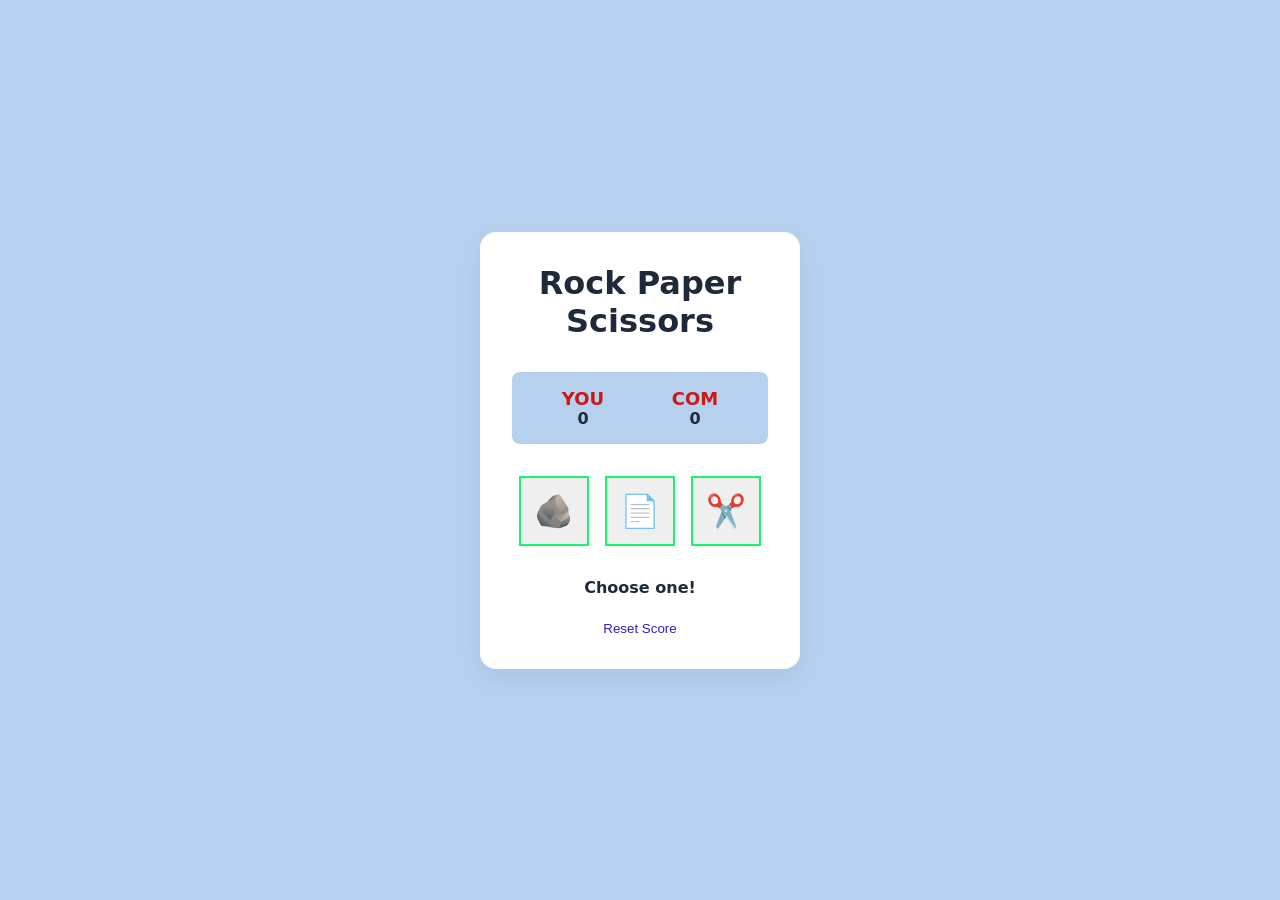
<file: starter-lab/phase-1-rps/index.html>
<!DOCTYPE html>
<html lang="en">

<head>
    <meta charset="UTF-8">
    <meta name="viewport" content="width=device-width, initial-scale=1.0">
    <title>Phase 1: Rock Paper Scissors</title>
    <link rel="stylesheet" href="style.css">
</head>

<body>
    <!-- 1. The main container for our game -->
    <div class="container">

        <!-- 2. The title of our project -->
        <h1>Rock Paper Scissors</h1>

        <!-- 3. The Score Board (We will build the items inside together) -->
        <div class="score-board">
            <!-- STEP 1: Add Score items here -->
            <div class="score-item">
                <span class="label">YOU</span>
                <span id="player-score" class="value">0</span>
            </div>
            <div class="score-item">
                <span class="label">COM</span>
                <span id="computer-score" class="value">0</span>
            </div>
        </div>

        <!-- 4. The Action Choices (We will add the buttons here) -->
        <div class="choices">
            <!-- STEP 2: Add Choice buttons here -->
            <button class="choice-btn" id="rock">🪨</button>
            <button class="choice-btn" id="paper">📄</button>
            <button class="choice-btn" id="scissors">✂️</button>
        </div>

        <!-- 5. The Message feedback area -->
        <div id="message">Choose one!</div>

        <!-- 6. The Control buttons -->
        <button id="reset-btn" class="reset-btn">Reset Score</button>

    </div>

    <!-- 7. Connecting our Logic -->
    <script src="script.js"></script>
</body>

</html>
</file>
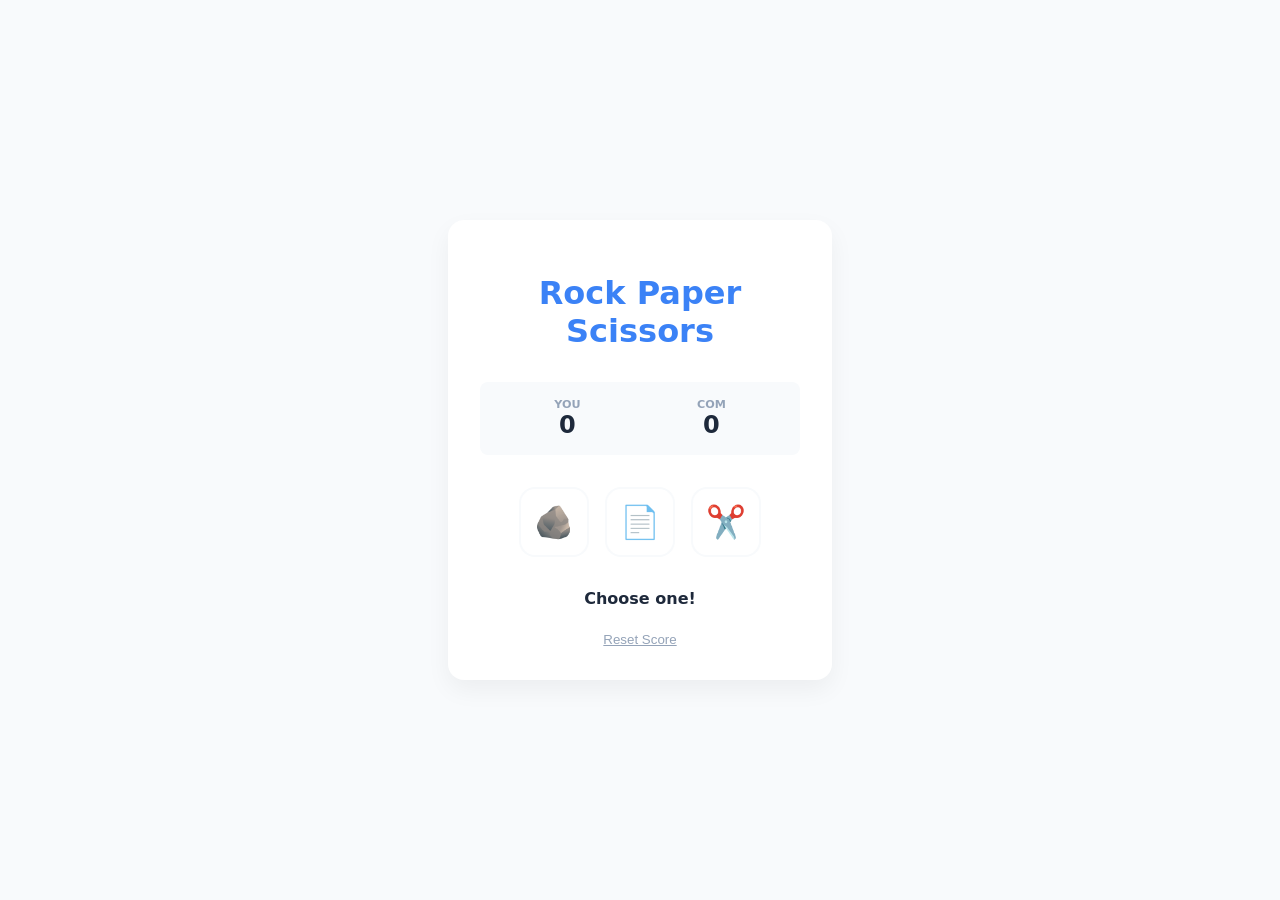
<file: solution-vault/phase-1-rps/part-1/index.html>
<!DOCTYPE html>
<html lang="en">

<head>
    <meta charset="UTF-8">
    <meta name="viewport" content="width=device-width, initial-scale=1.0">
    <title>Rock Paper Scissors</title>
    <link rel="stylesheet" href="style.css">
</head>

<body>
    <div class="container">
        <h1>Rock Paper Scissors</h1>

        <div class="score-board">
            <div class="score-item">
                <span class="label">YOU</span>
                <span id="player-score" class="value">0</span>
            </div>
            <div class="score-item">
                <span class="label">COM</span>
                <span id="computer-score" class="value">0</span>
            </div>
        </div>

        <div class="choices">
            <button class="choice-btn" id="rock">🪨</button>
            <button class="choice-btn" id="paper">📄</button>
            <button class="choice-btn" id="scissors">✂️</button>
        </div>

        <div id="message">Choose one!</div>

        <button id="reset-btn" class="reset-btn">Reset Score</button>
    </div>
</body>

</html>
</file>
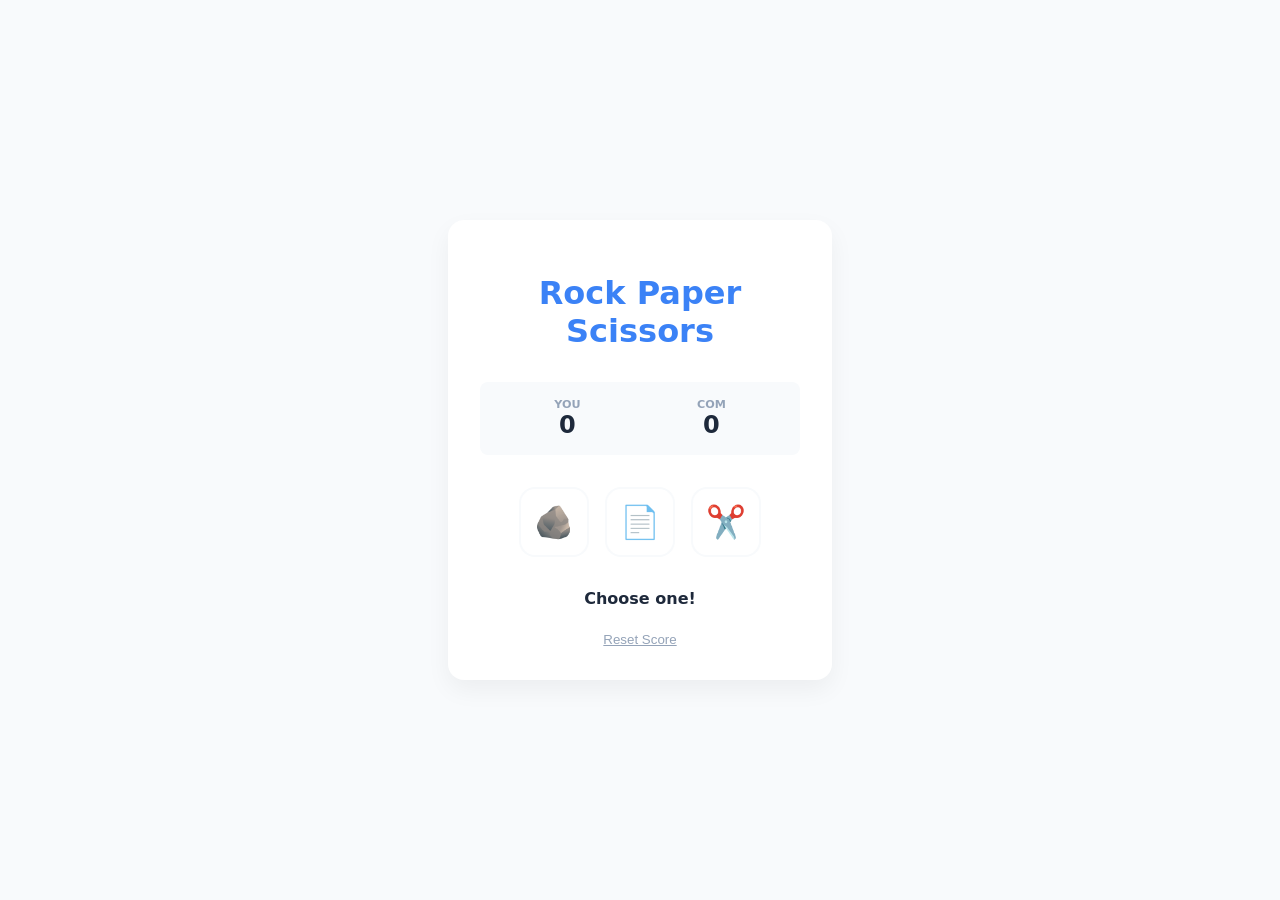
<file: solution-vault/phase-1-rps/part-2/index.html>
<!DOCTYPE html>
<html lang="en">

<head>
    <meta charset="UTF-8">
    <meta name="viewport" content="width=device-width, initial-scale=1.0">
    <title>Rock Paper Scissors</title>
    <link rel="stylesheet" href="style.css">
</head>

<body>
    <div class="container">
        <h1>Rock Paper Scissors</h1>

        <div class="score-board">
            <div class="score-item">
                <span class="label">YOU</span>
                <span id="player-score" class="value">0</span>
            </div>
            <div class="score-item">
                <span class="label">COM</span>
                <span id="computer-score" class="value">0</span>
            </div>
        </div>

        <div class="choices">
            <button class="choice-btn" id="rock">🪨</button>
            <button class="choice-btn" id="paper">📄</button>
            <button class="choice-btn" id="scissors">✂️</button>
        </div>

        <div id="message">Choose one!</div>

        <button id="reset-btn" class="reset-btn">Reset Score</button>
    </div>
    <script src="script.js"></script>
</body>

</html>
</file>
<file: starter-lab/phase-1-rps/style.css>
/* CSS Variables Area */
:root {
    --bg: #b5d1ee;
    --card: #ffffff;
    --primary: #3b82f6;
    --text: #1e293b;
    --label: #cd1818;
    --border: #1bf36e;
    --button: #331ebe;
}

* {
    margin: 0;
    padding: 0;
    box-sizing: border-box;
}

body {
    background: var(--bg);
    color: var(--text);
    font-family: system-ui, sans-serif;
    display: flex;
    justify-content: center;
    align-items: center;
    min-height: 100vh;
    margin: 0;
}

.container {
    background: var(--card);
    padding: 2rem;
    border-radius: 1rem;
    box-shadow: 0 10px 25px rgba(0, 0, 0, 0.05);
    text-align: center;
    width: 320px;
}

/* TASK: Add styles for .score-board, .choices, .choice-btn, #message, and .reset-btn below! */
.score-board {
    display: flex;
    justify-content: space-around;
    background: var(--bg);
    padding: 1rem;
    border-radius: 0.5rem;
    margin-bottom: 2rem;
    margin-top: 2rem;
}

.score-item {
    display: flex;
    flex-direction: column;
    font-weight: bold;
}

.label {
    font-size: large;
    color: var(--label);
}

.choices{
    display: flex;
    justify-content: center;
    gap: 1rem;
    margin-bottom: 2rem;
}

.choice-btn{
    font-size: 2rem;
    width: 70px;
    height: 70px;
    border: 2px solid var(--border);
}

.choice-btn:hover{
    border-color: var(--label);
    transform: scale(1.1);
}

#message{
    font-weight: bold;
    margin-bottom: 1rem;
    min-height: 1.5rem;
}

.reset-btn{
    background: none;
    border: none;
    color: var(--button);
    cursor: pointer;
}

.reset-btn:hover{
    background-color: #cd1818;
    color: var(--card);
    border: 0.2px solid var(--label);
    padding: 0.5rem;
    border-radius: 1rem;
}
</file>
<file: solution-vault/phase-1-rps/part-1/style.css>
:root {
    --bg: #f8fafc;
    --card: #ffffff;
    --primary: #3b82f6;
    --text: #1e293b;
}

body {
    background: var(--bg);
    color: var(--text);
    font-family: system-ui, sans-serif;
    display: flex;
    justify-content: center;
    align-items: center;
    min-height: 100vh;
    margin: 0;
}

.container {
    background: var(--card);
    padding: 2rem;
    border-radius: 1rem;
    box-shadow: 0 10px 25px rgba(0, 0, 0, 0.05);
    text-align: center;
    width: 320px;
}

h1 {
    color: var(--primary);
    margin-bottom: 2rem;
}

.score-board {
    display: flex;
    justify-content: space-around;
    background: var(--bg);
    padding: 1rem;
    border-radius: 0.5rem;
    margin-bottom: 2rem;
}

.score-item {
    display: flex;
    flex-direction: column;
    font-weight: bold;
}

.label {
    font-size: 0.7rem;
    color: #94a3b8;
}

.value {
    font-size: 1.5rem;
}

.choices {
    display: flex;
    justify-content: center;
    gap: 1rem;
    margin-bottom: 2rem;
}

.choice-btn {
    font-size: 2rem;
    width: 70px;
    height: 70px;
    border: 2px solid var(--bg);
    border-radius: 1rem;
    background: white;
    cursor: pointer;
    transition: 0.2s;
}

.choice-btn:hover {
    border-color: var(--primary);
    transform: scale(1.1);
}

#message {
    font-weight: bold;
    margin-bottom: 1rem;
    min-height: 1.5rem;
}

.reset-btn {
    background: none;
    border: none;
    color: #94a3b8;
    cursor: pointer;
    text-decoration: underline;
}
</file>
<file: solution-vault/phase-1-rps/part-2/style.css>
:root {
    --bg: #f8fafc;
    --card: #ffffff;
    --primary: #3b82f6;
    --text: #1e293b;
}

body {
    background: var(--bg);
    color: var(--text);
    font-family: system-ui, sans-serif;
    display: flex;
    justify-content: center;
    align-items: center;
    min-height: 100vh;
    margin: 0;
}

.container {
    background: var(--card);
    padding: 2rem;
    border-radius: 1rem;
    box-shadow: 0 10px 25px rgba(0, 0, 0, 0.05);
    text-align: center;
    width: 320px;
}

h1 {
    color: var(--primary);
    margin-bottom: 2rem;
}

.score-board {
    display: flex;
    justify-content: space-around;
    background: var(--bg);
    padding: 1rem;
    border-radius: 0.5rem;
    margin-bottom: 2rem;
}

.score-item {
    display: flex;
    flex-direction: column;
    font-weight: bold;
}

.label {
    font-size: 0.7rem;
    color: #94a3b8;
}

.value {
    font-size: 1.5rem;
}

.choices {
    display: flex;
    justify-content: center;
    gap: 1rem;
    margin-bottom: 2rem;
}

.choice-btn {
    font-size: 2rem;
    width: 70px;
    height: 70px;
    border: 2px solid var(--bg);
    border-radius: 1rem;
    background: white;
    cursor: pointer;
    transition: 0.2s;
}

.choice-btn:hover {
    border-color: var(--primary);
    transform: scale(1.1);
}

#message {
    font-weight: bold;
    margin-bottom: 1rem;
    min-height: 1.5rem;
}

.win {
    color: #22c55e;
}

.lose {
    color: #ef4444;
}

.reset-btn {
    background: none;
    border: none;
    color: #94a3b8;
    cursor: pointer;
    text-decoration: underline;
}
</file>
